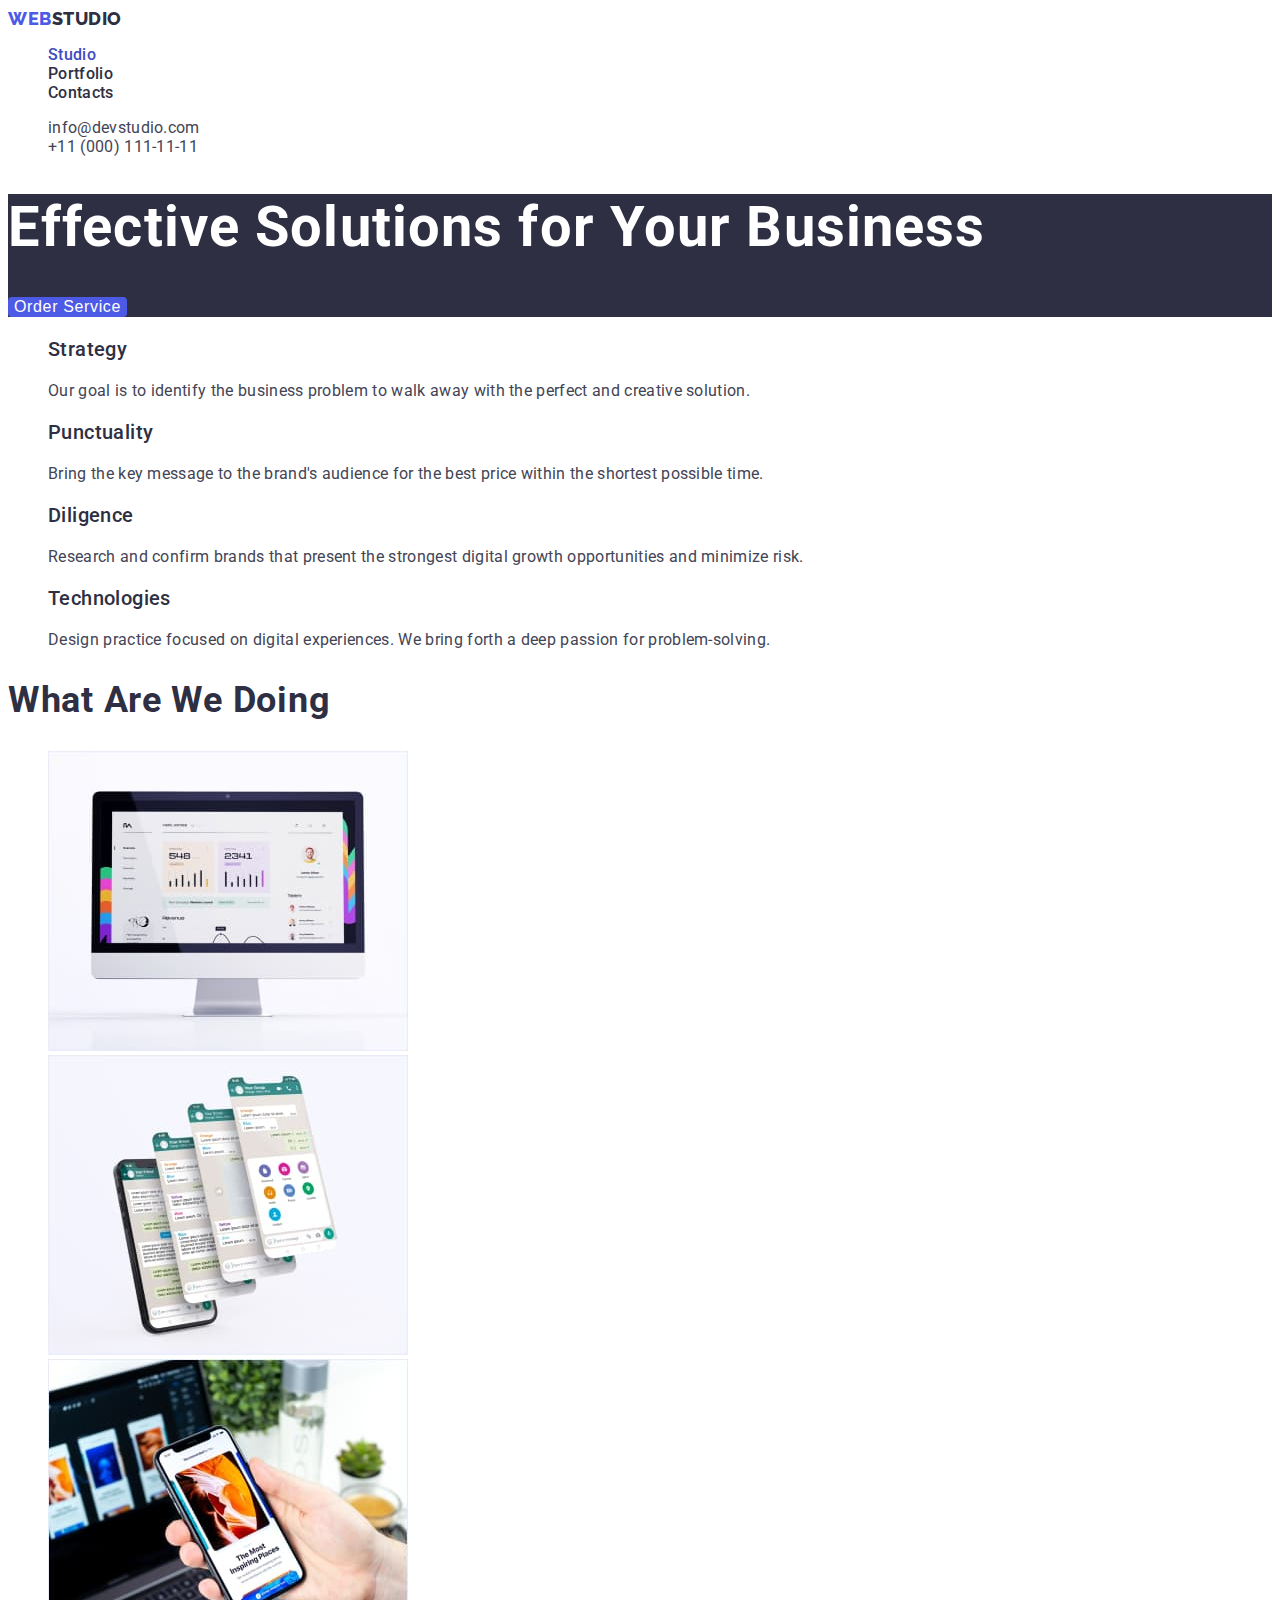
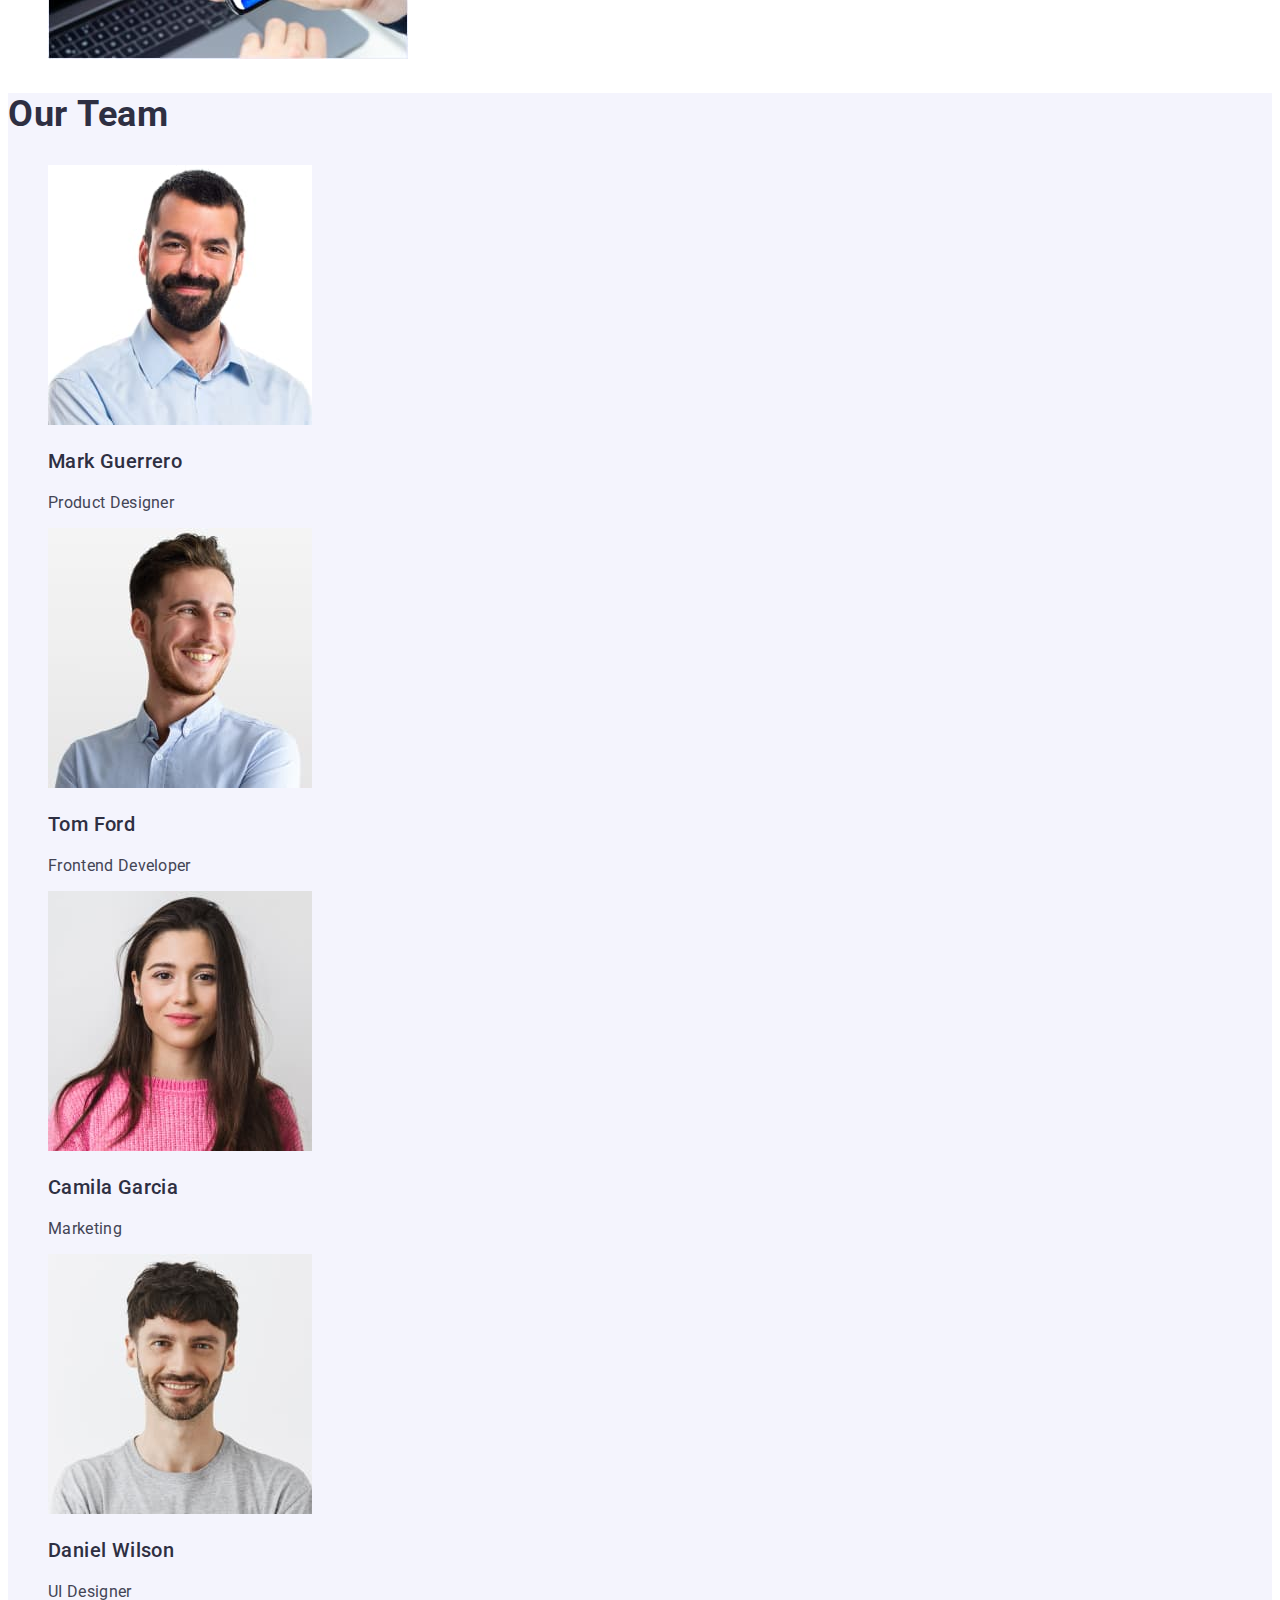
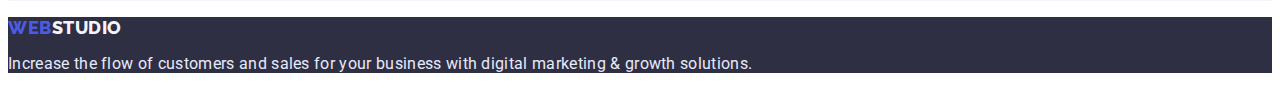
<file: index.html>
<!DOCTYPE html>
<html lang="en">
  <head>
    <meta charset="UTF-8" />
    <meta http-equiv="X-UA-Compatible" content="IE=edge" />
    <meta name="viewport" content="width=device-width, initial-scale=1.0" />

    <title>WebStudio</title>

    <link rel="preconnect" href="https://fonts.googleapis.com" />
    <link rel="preconnect" href="https://fonts.gstatic.com" crossorigin />
    <link
      href="https://fonts.googleapis.com/css2?family=Raleway:wght@800&family=Roboto:wght@400;500;700&display=swap"
      rel="stylesheet"
    />

    <link rel="stylesheet" href="./css/style.css" />
  </head>

  <body>
    <header>
      <!--Navigation-->
      <nav class="page-navigation">
        <a href="./index.html" class="link logo-one">Web<span class="logo-two-dark">Studio</span></a>
        <ul class="menu list">
          <li class="menu-item"><a class="menu-link link current" href="./index.html">Studio</a></li>
          <li class="menu-item"><a class="menu-link link" href="./portfolio.html">Portfolio</a></li>
          <li class="menu-item"><a class="menu-link link" href="">Contacts</a></li>
        </ul>
      </nav>
      <!--Contacts-->
      <address class="address">
        <ul class="list">
          <li>
            <a class="email-link link" href="mailto:info@devstudio.com">info@devstudio.com</a>
          </li>
          <li><a class="phone-number link" href="tel:+110001111111">+11 (000) 111-11-11</a></li>
        </ul>
      </address>
    </header>

    <main>
      <!--Header-->
      <section class="page-header">
        <h1 class="page-title">Effective Solutions for Your Business</h1>
        <button type="button" class="modal-button text-button">Order Service</button>
      </section>

      <section>
        <h2 class="visually-hidden">header-two</h2>
        <ul class="list">
          <li>
            <h3 class="header-three">Strategy</h3>
            <p class="paragraph">
              Our goal is to identify the business problem to walk away with the
              perfect and creative solution.
            </p>
          </li>
          <li>
            <h3 class="header-three">Punctuality</h3>
            <p class="paragraph">
              Bring the key message to the brand's audience for the best price
              within the shortest possible time.
            </p>
          </li>
          <li>
            <h3 class="header-three">Diligence</h3>
            <p class="paragraph">
              Research and confirm brands that present the strongest digital
              growth opportunities and minimize risk.
            </p>
          </li>
          <li>
            <h3 class="header-three">Technologies</h3>
            <p class="paragraph">
              Design practice focused on digital experiences. We bring forth a
              deep passion for problem-solving.
            </p>
          </li>
        </ul>
      </section>
<!--What are we doing-->
      <section>
        <h2 class="header-two">What are we doing</h2>
        <ul class="list">
          <li>
            <img
              src="./images/desktop.jpg"
              alt="desktop"
              width="360"
              height="300"
            />
          </li>
          <li>
            <img
              src="./images/cellphones.jpg"
              alt="cellphones"
              width="360"
              height="300"
            />
          </li>
          <li>
            <img
              src="./images/cellphone.jpg"
              alt="pc and cellphone"
              width="360"
              height="300"
            />
          </li>
        </ul>
      </section>
      <!--Our team-->
      <section class="our-team">
        <h2 class="header-two">Our Team</h2>
        <ul class="photo-list list">
          <li>
            <img
              src="./images/marc-guerrero.jpg"
              alt="marc-guerrero img"
              width="264"
              height="260"
            />
            <h3  class="header-three">Mark Guerrero</h3>
            <p class="paragraph">Product Designer</p>
          </li>
          <li>
            <img
              src="./images/tom-ford.jpg"
              alt="tom ford img"
              width="264"
              height="260"
            />
            <h3 class="header-three">Tom Ford</h3>
            <p class="paragraph">Frontend Developer</p>
          </li>
          <li>
            <img
              src="./images/camila-garcia.jpg"
              alt="camila-garcia img"
              width="264"
              height="260"
            />
            <h3 class="header-three">Camila Garcia</h3>
            <p class="paragraph">Marketing</p>
          </li>
          <li>
            <img
              src="./images/daniel-wilson.jpg"
              alt="danial-wilson img"
              width="264"
              height="260"
            />
            <h3 class="header-three">Daniel Wilson</h3>
            <p class="paragraph">UI Designer</p>
          </li>
        </ul>
      </section>
    </main>
    <footer class="page-footer">
      <a href="./index.html" class="link logo-one">Web<span class="logo-two-light">Studio</span></a>
      <p class="paragraph-footer">
        Increase the flow of customers and sales for your business with digital
        marketing & growth solutions.
      </p>
    </footer>
  </body>
</html>
</file>
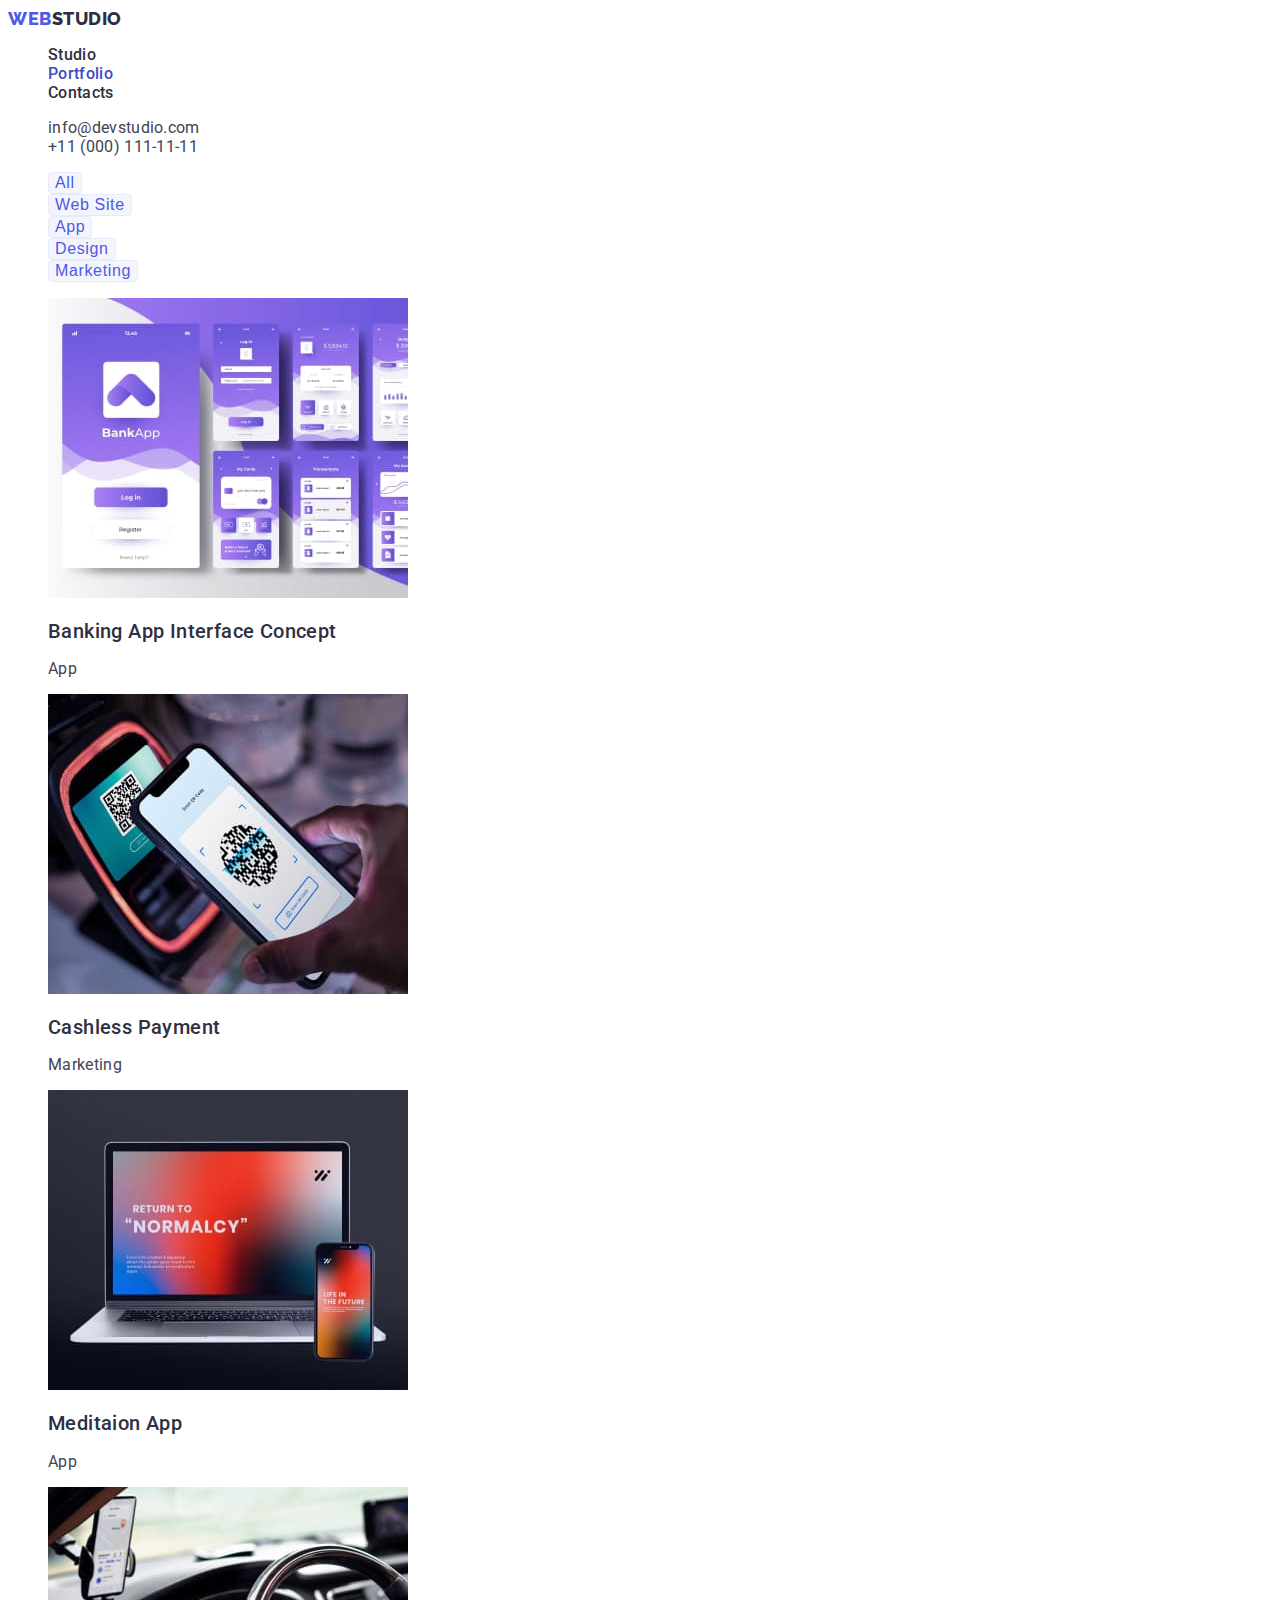
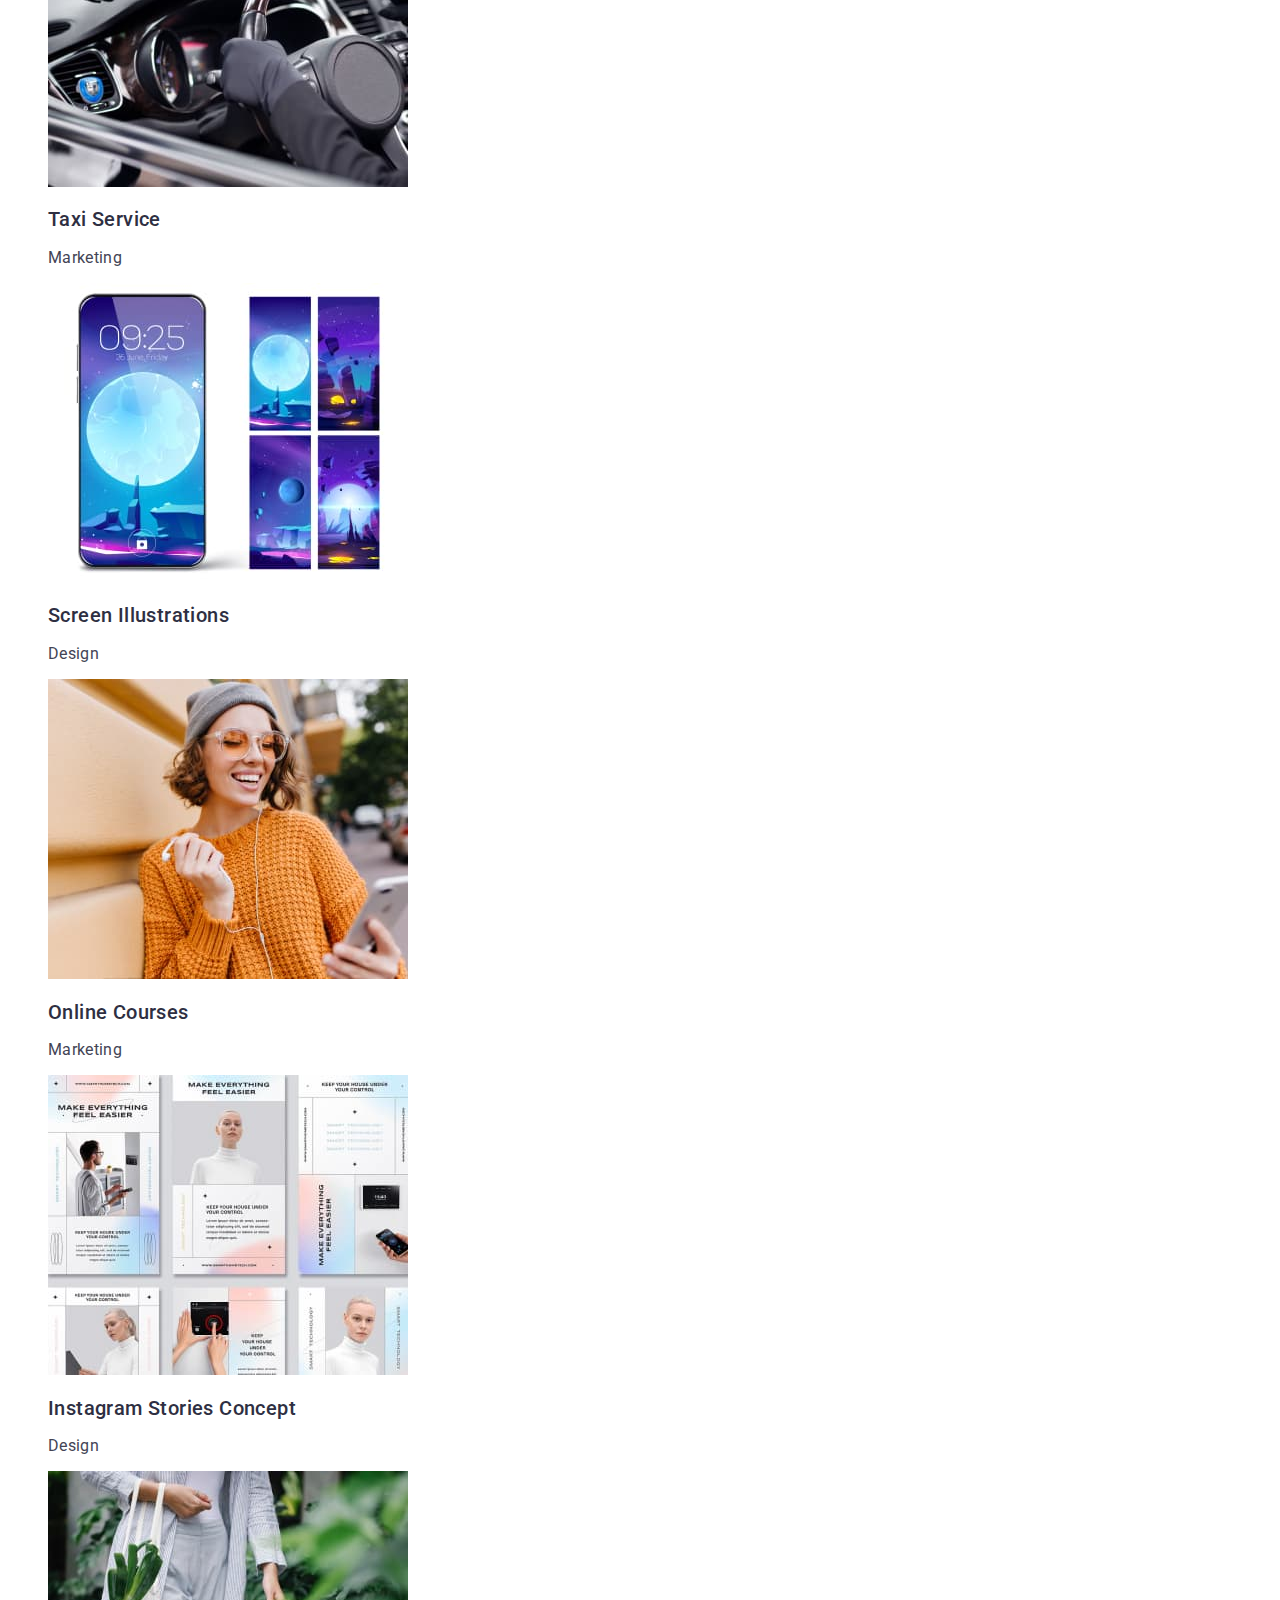
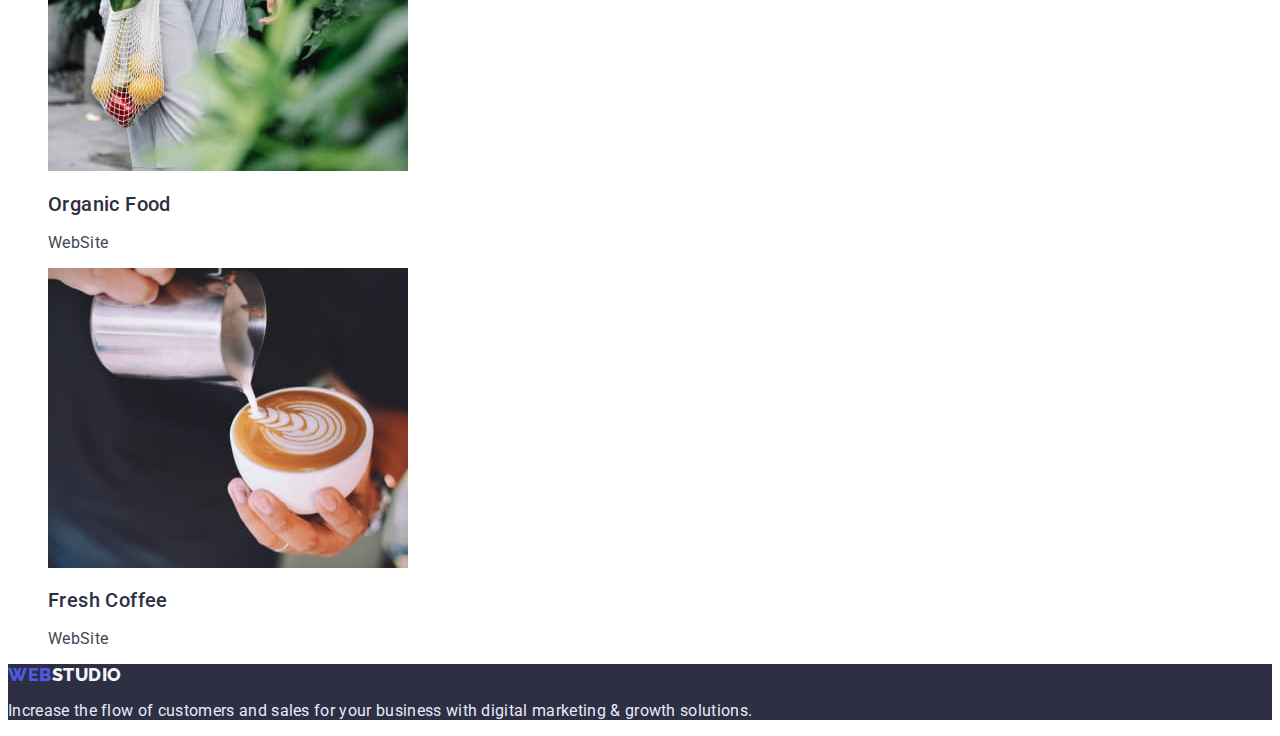
<file: portfolio.html>
<!DOCTYPE html>
<html lang="en">
  <head>
    <meta charset="UTF-8" />
    <meta http-equiv="X-UA-Compatible" content="IE=edge" />
    <meta name="viewport" content="width=device-width, initial-scale=1.0" />
    <title>Portfolio</title>
    <link rel="preconnect" href="https://fonts.googleapis.com" />
    <link rel="preconnect" href="https://fonts.gstatic.com" crossorigin />
    <link
      href="https://fonts.googleapis.com/css2?family=Raleway:wght@800&family=Roboto:wght@400;500;700&display=swap"
      rel="stylesheet"
    />

    <link rel="stylesheet" href="./css/style.css" />
  </head>
  <body>
    <header>
      <!--Navigation-->
      <nav class="page-navigation">
        <!--Logo-->
        <a href="./index.html" class="link logo-one">Web<span class="logo-two-dark">Studio</span></a>
        <ul class="menu list">
          <li class="menu-item"><a class="menu-link link" href="./index.html">Studio</a></li>
          <li class="menu-item"><a class="menu-link link current" href="./portfolio.html">Portfolio</a></li>
          <li class="menu-item"><a class="menu-link link" href="./index.html">Contacts</a></li>
        </ul>
      </nav>
      <!--Contacts-->
      <address class="address">
        <ul class="list">
          <li><a class="email-link link" href="mailto:info@devstudio.com">info@devstudio.com</a></li>
          <li><a class="phone-number link" href="tel:+110001111111">+11 (000) 111-11-11</a></li>
        </ul>
      </address>
    </header>
    <main>
      <section>
        <h1 class="visually-hidden">Project cards</h1>
        <!--Filters-->
        <ul class="filter-list">
          <li><button type="button" class="filter-button filter-text-button">All</button></li>
          <li><button type="button" class="filter-button filter-text-button">Web Site</button></li>
          <li><button type="button" class="filter-button filter-text-button">App</button></li>
          <li><button type="button" class="filter-button filter-text-button">Design</button></li>
          <li><button type="button" class="filter-button filter-text-button">Marketing</button></li>
        </ul>
        <!--Project Cards-->
        <ul class="list">
          <li class="project-card-item">
            <a href="" class="link portfolio-card-link">
            <img
              src="./images/banking-app.jpg"
              alt="Banking App Interface Concept"
              width="360"
              height="300"
            />
            <h2 class="card-title">Banking App Interface Concept</h2>
            <p class="card-description">App</p>
          </a>
          </li>
          <li class="project-card-item">
            <a href="" class="link portfolio-card-link">
            <img
              src="./images/cashless-payment.jpg"
              alt="Cashless Payment"
              width="360"
              height="300"
            />
            <h2 class="card-title">Cashless Payment</h2>
            <p class="card-description">Marketing</p>
          </a>
          </li>
          <li class="project-card-item">
            <a href="" class="link portfolio-card-link">
            <img
              src="./images/meditaion-app.jpg"
              alt="Meditaion App"
              width="360"
              height="300"
            />
            <h2 class="card-title">Meditaion App</h2>
            <p class="card-description">App</p>
          </a>
          </li>
          <li class="project-card-item">
            <a href="" class="link portfolio-card-link">
            <img
              src="./images/taxi-service.jpg"
              alt="Taxi Service"
              width="360"
              height="300"
            />
            <h2 class="card-title">Taxi Service</h2>
            <p class="card-description">Marketing</p>
          </a>
          </li>
          <li class="project-card-item">
            <a href="" class="link portfolio-card-link">
            <img
              src="./images/screen-illustrations.jpg"
              alt="Screen Illustrations"
              width="360"
              height="300"
            />
            <h2 class="card-title">Screen Illustrations</h2>
            <p class="card-description">Design</p>
          </a>
          </li>
          <li class="project-card-item">
            <a href="" class="link portfolio-card-link">
            <img
              src="./images/online-courses.jpg"
              alt="Online Courses"
              width="360"
              height="300"
            />
            <h2 class="card-title">Online Courses</h2>
            <p class="card-description">Marketing</p>
          </a>
          </li>
          <li class="project-card-item">
            <a href="" class="link portfolio-card-link">
            <img
              src="./images/instagram-stories.jpg"
              alt="Instagram Stories Concept"
              width="360"
              height="300"
            />
            <h2 class="card-title">Instagram Stories Concept</h2>
            <p class="card-description">Design</p>
          </a>
          </li>
          <li class="project-card-item">
            <a href="" class="link portfolio-card-link">
            <img
              src="./images/organic-food.jpg"
              alt="Organic Food"
              width="360"
              height="300"
            />
            <h2 class="card-title">Organic Food</h2>
            <p class="card-description">WebSite</p>
          </a>
          </li>
          <li class="project-card-item">
            <a href="" class="link portfolio-card-link">
            <img
              src="./images/fresh-coffee.jpg"
              alt="Fresh Coffee"
              width="360"
              height="300"
            />
            <h2 class="card-title">Fresh Coffee</h2>
            <p class="card-description">WebSite</p>
          </a>
          </li>
        </ul>
      </section>
    </main>
    <footer class="page-footer">
      <a href="./index.html" class="link logo-one">Web<span class="logo-two-light">Studio</span></a>
      <p class="paragraph-footer">
        Increase the flow of customers and sales for your business with digital
        marketing & growth solutions.
      </p>
    </footer>
  </body>
</html>
</file>
<file: css/style.css>
:root {
  --navy-blue-color: #2E2F42;
  --body-background-color: #ffffff;
  --cornflower-color: #E7E9FC;
  --slate-color: #434455;
  --iris-color: #4D5AE5;
  --cloud-color: #F4F4FD;
  --ocean-color: #404BBF;
}

body {
  font-family: 'Roboto', sans-serif;
  color: var(--navy-blue-color);
  background-color: var(--body-background-color);
  font-size: 16px;
}

.list {
  list-style: none;
}

.link {
  text-decoration: none;
}

/*--logo-one--*/
.logo-one {
  font-family: 'Raleway', sans-serif;
  font-weight: 800;
  font-size: 18px;
  line-height: 1,3;
  letter-spacing: 0.03em;
  text-transform: uppercase;
  color: var(--iris-color);
}

/*--logo-two*/
.logo-two-dark {
  font-family: 'Raleway', sans-serif;
  font-weight: 800;
  font-size: 18px;
  line-height: 1,3;
  letter-spacing: 0.03em;
  text-transform: uppercase;
  color: var(--navy-blue-color);

}

/*--menu-link*/
.menu-link {

  font-weight: 500;
  font-size: 16px;
  line-height: 1, 5;
  letter-spacing: 0.02em;
  color: var(--navy-blue-color);
}

.menu-link:hover,
.menu-link:focus {
  color: var(--ocean-color);
}

.menu-link.current {
  color: var(--ocean-color)
}

/*--address--*/
.address {
  font-style: normal;
}

/*--email-link*/
.email-link {

  font-size: 16px;
  line-height: 1, 5;
  letter-spacing: 0.02em;
  color: #434455;

}

.email-link:is(:hover, :focus) {
  color: var(--ocean-color);
}

/*--phone-number*/
.phone-number {

  font-weight: 400;
  font-size: 16px;
  line-height: 1, 5;
  letter-spacing: 0.02em;
  color: #434455;
}

.phone-number:is(:hover, :focus) {
  color: var(--ocean-color);
}



/*--page-header--*/
.page-header {
  background: var(--navy-blue-color);
}

.page-title {

  font-weight: 700;
  font-size: 56px;
  line-height: 1, 07;

  letter-spacing: 0.02em;

  color: var(--body-background-color);
}

/*--modal-button--*/
.modal-button {

  background: var(--iris-color);

  border-radius: 4px;
  border: none;
}

.modal-button:hover,
.modal-button:focus {
  background: var(--ocean-color);
  box-shadow: 0px 4px 4px rgba(0, 0, 0, 0.15);

}

/*--text-button--*/
.text-button {

  font-weight: 500;
  font-size: 16px;
  line-height: 1, 5;
  letter-spacing: 0.04em;
  color: var(--body-background-color);

}

/*--filter-list--*/
.filter-list {
  list-style: none;
}

/*--filter-button--*/
.filter-button {
  background: var(--cloud-color);
  border: 1px solid #E7E9FC;
  border-radius: 4px;

}

.filter-button:hover,
.filter-button:focus {
  background: var(--ocean-color);
  box-shadow: 0px 4px 4px rgba(0, 0, 0, 0.15);
  border-radius: 4px;
}

/*--filter-text-button--*/
.filter-text-button {

  font-family: 'Roboto' sans-serif;
  font-size: 16px;
  line-height: 1, 5;
  text-align: center;
  letter-spacing: 0.04em;
  color: var(--iris-color);

}

.filter-text-button:hover,
.filter-text-button:focus {
  color: var(--body-background-color);
}

/*--visually-hidden--*/
.visually-hidden {
  position: absolute;
  white-space: nowrap;
  width: 1px;
  height: 1px;
  overflow: hidden;
  border: 0;
  padding: 0;
  clip: rect(0 0 0 0);
  clip-path: inset(50%);
  margin: -1px;
}

/*--header-three--*/
.header-three {


  font-weight: 500;
  font-size: 20px;
  line-height: 1, 2;
  letter-spacing: 0.02em;
  color: var(--navy-blue-color);
}

/*--paragraph--*/
.paragraph {

  font-style: normal;
  font-weight: 400;
  font-size: 16px;
  line-height: 1, 5;
  letter-spacing: 0.02em;
  color: #434455;

}

/*--header.two--*/
.header-two {

  font-style: normal;
  font-weight: 700;
  font-size: 36px;
  line-height: 1,1;

  letter-spacing: 0.02em;
  text-transform: capitalize;
  color: #2E2F42;

}

/*--our-team--*/
.our-team {
  background: var(--cloud-color);
}

/*--page-footer--*/
.page-footer {
  background: var(--navy-blue-color);
}

.logo-two-light {
  font-family: 'Raleway';
  font-style: normal;
  font-weight: 800;
  font-size: 18px;
  line-height: 1,7;
  text-transform: uppercase;
  color: var(--cloud-color);
}

/*--paragraph-footer--*/
.paragraph-footer {

  font-weight: 400;
  font-size: 16px;
  line-height: 1, 5;
  letter-spacing: 0.02em;
  color: #E7E9FC;

}

/*--card-title--*/
.card-title {

  font-weight: 500;
  font-size: 20px;
  line-height: 1, 2;
  letter-spacing: 0.02em;
  color: #2E2F42;

}

/*--card-description--*/
.card-description {


  font-weight: 400;
  font-size: 16px;
  line-height: 1, 5;
  letter-spacing: 0.02em;
  color: #434455;

}
</file>
